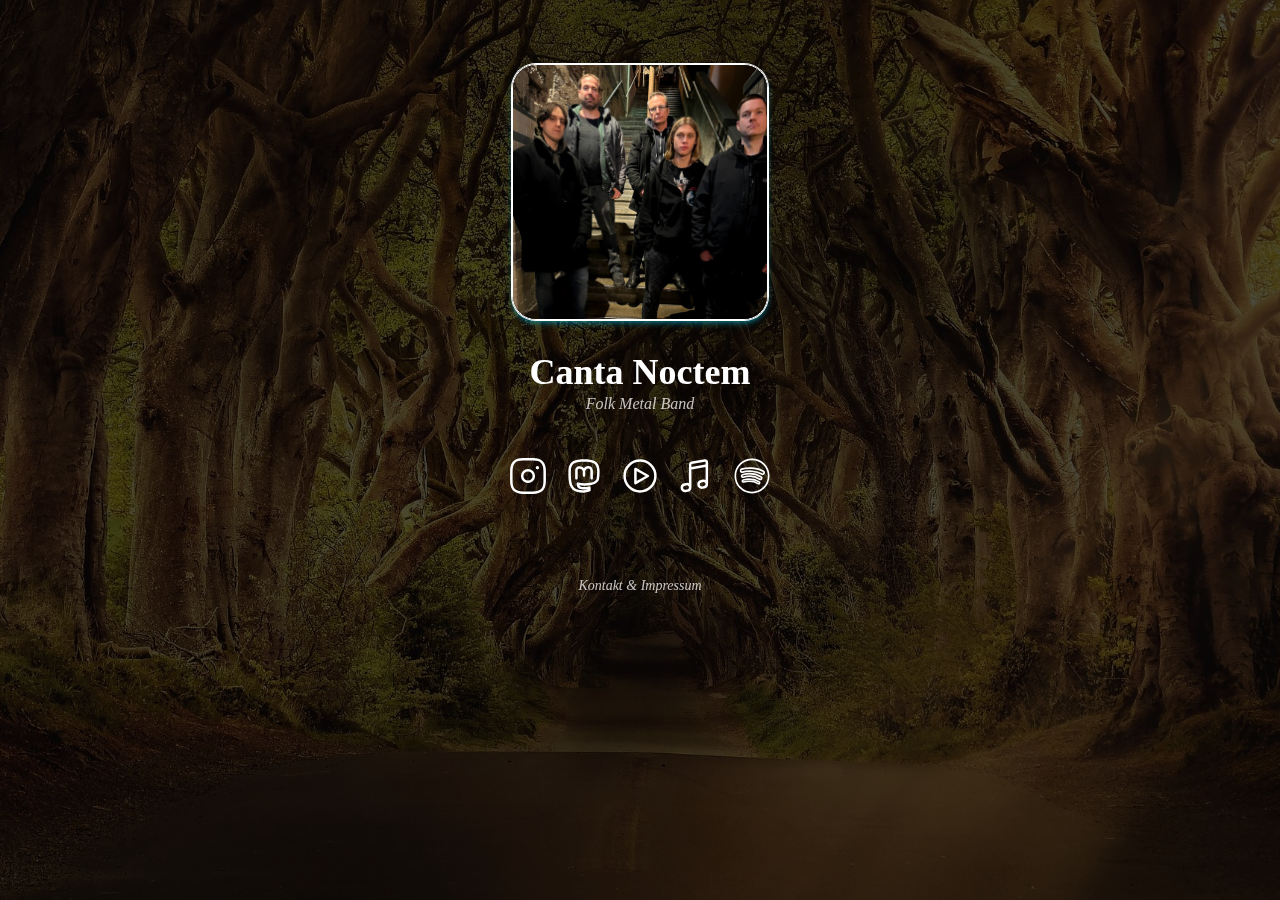
<file: index.html>
<!DOCTYPE html>
<html lang="en">

<head>
    <meta charset="utf-8">
    <title>Canta Noctem Official Website</title>
    <meta name="identifier-url" content="https://canta-noctem.de" />
    <meta name="title" content="Canta Noctem Official Website" />
    <meta name="description" content="Folk Metal Band Canta Noctem from Germany" />
    <meta name="abstract" content="Folk Metal Band" />
    <meta name="keywords" content="Folk Metal, Metal, Mittelalterrock, Canta Noctem, Band" />
    <meta name="author" content="Canta Noctem" />
    <meta name="revisit-after" content="15" />
    <meta name="language" content="DE" />
    <meta name="robots" content="All" />
    <meta name="viewport" content="width=device-width, initial-scale=1">
    <link href="./output.css" rel="stylesheet">
</head>

<body class="bg-black text-white" style="font-family: Sansita Swashed;">
    <img src="icons/wallpaper.jpg" class="fixed h-screen w-screen object-cover opacity-30 -z-10" />
    <div class="container mx-auto px-8 py-8 text-center flex flex-col max-w-2xl">
        <div class="flex flex-col justify-center items-center my-8">
            <img class="h-64 w-64 rounded-3xl ring self-center shadow-md shadow-cyan-500/50 border"
                src="icons/profilepic.jpeg" />
        </div>
        <h1 class="text-4xl font-bold drop-shadow-xl">Canta Noctem</h1>
        <p class="italic opacity-75 mb-8">Folk Metal Band</p>
        <nav class="flex justify-center mb-8">
            <a class="w-10 h-10 m-2 hover:scale-115 transition-transform has-tooltip" href="https://instagram.com/cantanoctem">  <span
                    class='tooltip rounded text-xs shadow-xl shadow-cyan-500/50 p-1 bg-cyan-100 opacity-75 text-black -mt-8'>Instagram</span>
                <img
                    src="icons/instagram-svgrepo-com.svg" /></a>
            <a class="w-10 h-10 m-2 hover:scale-115 transition-transform has-tooltip"
                href="https://metalhead.club/@cantanoctem">  <span
                    class='tooltip rounded text-xs shadow-xl shadow-cyan-500/50 p-1 bg-cyan-100 opacity-75 text-black -mt-8'>Mastodon</span>
                <img src="icons/mastodon-svgrepo-com.svg" /></a>
            <a class="w-10 h-10 m-2 hover:scale-115 transition-transform has-tooltip"
                href="https://music.youtube.com/playlist?list=OLAK5uy_mzppv2yMZ-7iHycxIj7XEKh4wPAgmowUc&si=LjlhNqyi64-jtXDq">
                  <span
                          class='tooltip rounded text-xs shadow-xl shadow-cyan-500/50 p-1 bg-cyan-100 opacity-75 text-black -mt-8'>YT Music</span>

                <img
                    src="icons/youtube-music-svgrepo-com.svg" /></a>
            <a class="w-10 h-10 m-2 hover:scale-115 transition-transform has-tooltip"
               href="http://itunes.apple.com/album/id/1803759497">
                <span
                        class='tooltip rounded text-xs shadow-xl shadow-cyan-500/50 p-1 bg-cyan-100 opacity-75 text-black -mt-8'>Apple Music</span>
                <img
                    src="icons/apple-music-svgrepo-com.svg" /></a>
            <a class="w-10 h-10 m-2 hover:scale-115 transition-transform has-tooltip" href="https://open.spotify.com/intl-de/track/7d65qyW6R2jzGOuWM34evL?si=cc3847722f13427c">
                <span
                    class='tooltip rounded text-xs shadow-xl shadow-cyan-500/50 p-1 bg-cyan-100 opacity-75 text-black -mt-8'>Spotify</span>
                <img src="icons/spotify-outline-svgrepo-com.svg" /></a>


        </nav>
        <a class="text-sm opacity-75 italic mt-10 hover:opacity-100" href="impressum.html">Kontakt & Impressum</a>

    </div>
</body>

</html>
</file>
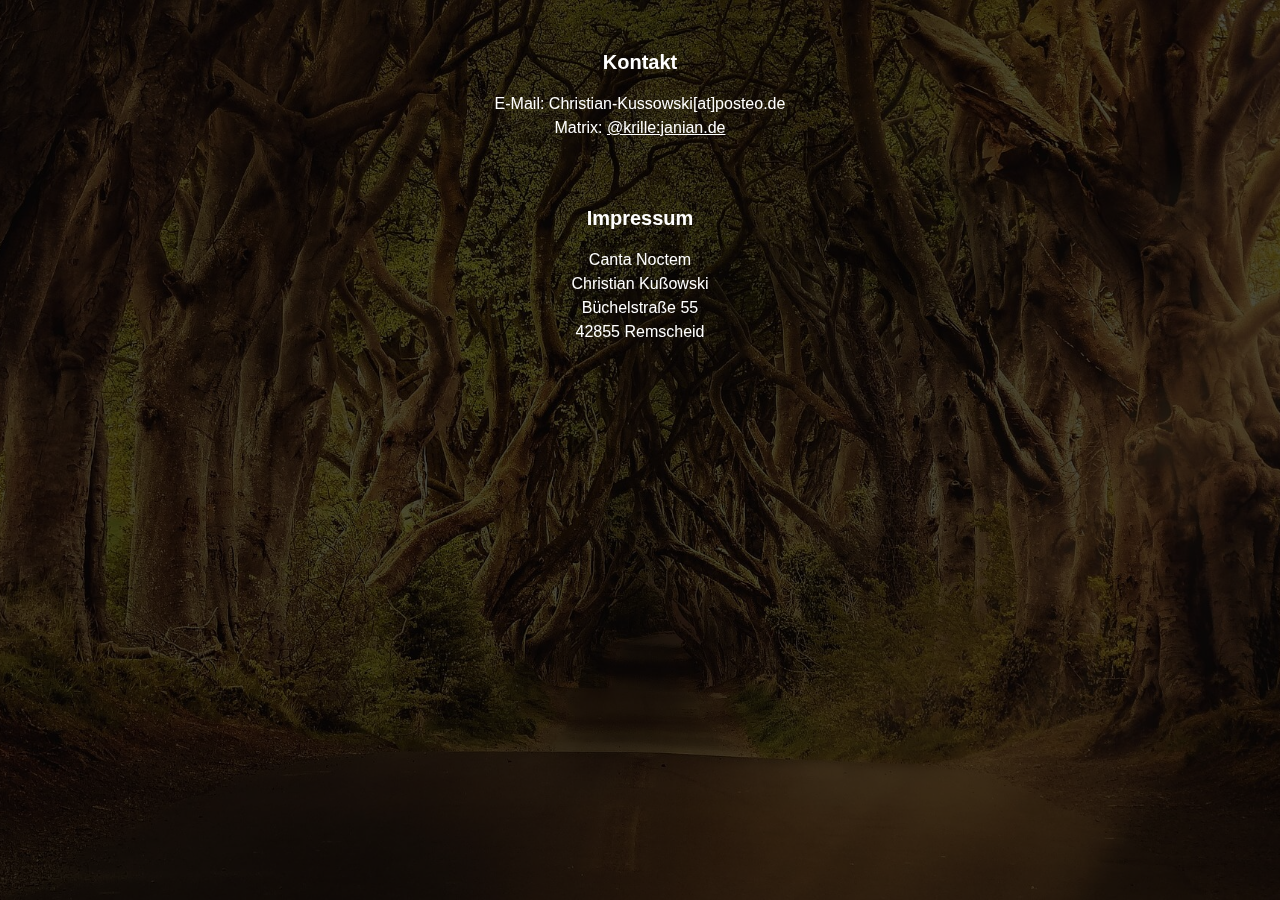
<file: impressum.html>
<!DOCTYPE html>
<html lang="en">
<html>

<head>
    <meta charset="utf-8">
    <title>Krille-chan Official Website</title>
    <meta name="identifier-url" content="https://canta-noctem.de" />
    <meta name="title" content="Canta Noctem Official Website" />
    <meta name="description" content="Folk Metal Band Canta Noctem from Germany" />
    <meta name="abstract" content="Folk Metal Band" />
    <meta name="keywords" content="Folk Metal, Metal, Mittelalterrock, Canta Noctem, Band" />
    <meta name="author" content="Canta Noctem" />
    <meta name="revisit-after" content="15" />
    <meta name="language" content="DE" />
    <meta name="robots" content="All" />
    <meta name="viewport" content="width=device-width, initial-scale=1">
    <link href="./output.css" rel="stylesheet">
</head>

<body class="bg-black text-white" style="font-family: sans-serif;"><img src="icons/wallpaper.jpg"
        class="fixed h-screen w-screen object-cover opacity-30 -z-10" />
    <div class="container mx-auto px-8 py-8 text-center flex flex-col max-w-2xl">
        <h1 class="text-xl font-bold drop-shadow-xl my-4">Kontakt</h1>
        <p>E-Mail: Christian-Kussowski[at]posteo.de</p>
        <p>Matrix: <a href="https://matrix.to/#/@krille:janian.de" class="underline">@krille:janian.de</a>
        </p>
        <h1 class="text-xl font-bold drop-shadow-xl mt-16 mb-4">Impressum</h1>
        <p>Canta Noctem</p>
        <p>Christian Kußowski</p>
        <p>Büchelstraße 55</p>
        <p>42855 Remscheid</p>
    </div>
</body>

</html>
</file>
<file: output.css>
/*! tailwindcss v4.0.12 | MIT License | https://tailwindcss.com */
@layer theme{:root,:host{--font-sans:ui-sans-serif,system-ui,sans-serif,"Apple Color Emoji","Segoe UI Emoji","Segoe UI Symbol","Noto Color Emoji";--font-mono:ui-monospace,SFMono-Regular,Menlo,Monaco,Consolas,"Liberation Mono","Courier New",monospace;--color-cyan-100:oklch(.956 .045 203.388);--color-cyan-500:oklch(.715 .143 215.221);--color-black:#000;--color-white:#fff;--spacing:.25rem;--container-2xl:42rem;--text-xs:.75rem;--text-xs--line-height:calc(1/.75);--text-sm:.875rem;--text-sm--line-height:calc(1.25/.875);--text-xl:1.25rem;--text-xl--line-height:calc(1.75/1.25);--text-4xl:2.25rem;--text-4xl--line-height:calc(2.5/2.25);--font-weight-bold:700;--radius-3xl:1.5rem;--drop-shadow-xl:0 9px 7px #0000001a;--default-transition-duration:.15s;--default-transition-timing-function:cubic-bezier(.4,0,.2,1);--default-font-family:var(--font-sans);--default-font-feature-settings:var(--font-sans--font-feature-settings);--default-font-variation-settings:var(--font-sans--font-variation-settings);--default-mono-font-family:var(--font-mono);--default-mono-font-feature-settings:var(--font-mono--font-feature-settings);--default-mono-font-variation-settings:var(--font-mono--font-variation-settings);--font-family:"Serif",system-ui}}@layer base{*,:after,:before,::backdrop{box-sizing:border-box;border:0 solid;margin:0;padding:0}::file-selector-button{box-sizing:border-box;border:0 solid;margin:0;padding:0}html,:host{-webkit-text-size-adjust:100%;tab-size:4;line-height:1.5;font-family:var(--default-font-family,ui-sans-serif,system-ui,sans-serif,"Apple Color Emoji","Segoe UI Emoji","Segoe UI Symbol","Noto Color Emoji");font-feature-settings:var(--default-font-feature-settings,normal);font-variation-settings:var(--default-font-variation-settings,normal);-webkit-tap-highlight-color:transparent}body{line-height:inherit}hr{height:0;color:inherit;border-top-width:1px}abbr:where([title]){-webkit-text-decoration:underline dotted;text-decoration:underline dotted}h1,h2,h3,h4,h5,h6{font-size:inherit;font-weight:inherit}a{color:inherit;-webkit-text-decoration:inherit;-webkit-text-decoration:inherit;-webkit-text-decoration:inherit;text-decoration:inherit}b,strong{font-weight:bolder}code,kbd,samp,pre{font-family:var(--default-mono-font-family,ui-monospace,SFMono-Regular,Menlo,Monaco,Consolas,"Liberation Mono","Courier New",monospace);font-feature-settings:var(--default-mono-font-feature-settings,normal);font-variation-settings:var(--default-mono-font-variation-settings,normal);font-size:1em}small{font-size:80%}sub,sup{vertical-align:baseline;font-size:75%;line-height:0;position:relative}sub{bottom:-.25em}sup{top:-.5em}table{text-indent:0;border-color:inherit;border-collapse:collapse}:-moz-focusring{outline:auto}progress{vertical-align:baseline}summary{display:list-item}ol,ul,menu{list-style:none}img,svg,video,canvas,audio,iframe,embed,object{vertical-align:middle;display:block}img,video{max-width:100%;height:auto}button,input,select,optgroup,textarea{font:inherit;font-feature-settings:inherit;font-variation-settings:inherit;letter-spacing:inherit;color:inherit;opacity:1;background-color:#0000;border-radius:0}::file-selector-button{font:inherit;font-feature-settings:inherit;font-variation-settings:inherit;letter-spacing:inherit;color:inherit;opacity:1;background-color:#0000;border-radius:0}:where(select:is([multiple],[size])) optgroup{font-weight:bolder}:where(select:is([multiple],[size])) optgroup option{padding-inline-start:20px}::file-selector-button{margin-inline-end:4px}::placeholder{opacity:1;color:color-mix(in oklab,currentColor 50%,transparent)}textarea{resize:vertical}::-webkit-search-decoration{-webkit-appearance:none}::-webkit-date-and-time-value{min-height:1lh;text-align:inherit}::-webkit-datetime-edit{display:inline-flex}::-webkit-datetime-edit-fields-wrapper{padding:0}::-webkit-datetime-edit{padding-block:0}::-webkit-datetime-edit-year-field{padding-block:0}::-webkit-datetime-edit-month-field{padding-block:0}::-webkit-datetime-edit-day-field{padding-block:0}::-webkit-datetime-edit-hour-field{padding-block:0}::-webkit-datetime-edit-minute-field{padding-block:0}::-webkit-datetime-edit-second-field{padding-block:0}::-webkit-datetime-edit-millisecond-field{padding-block:0}::-webkit-datetime-edit-meridiem-field{padding-block:0}:-moz-ui-invalid{box-shadow:none}button,input:where([type=button],[type=reset],[type=submit]){appearance:button}::file-selector-button{appearance:button}::-webkit-inner-spin-button{height:auto}::-webkit-outer-spin-button{height:auto}[hidden]:where(:not([hidden=until-found])){display:none!important}}@layer components;@layer utilities{.fixed{position:fixed}.-z-10{z-index:calc(10*-1)}.container{width:100%}@media (width>=40rem){.container{max-width:40rem}}@media (width>=48rem){.container{max-width:48rem}}@media (width>=64rem){.container{max-width:64rem}}@media (width>=80rem){.container{max-width:80rem}}@media (width>=96rem){.container{max-width:96rem}}.m-2{margin:calc(var(--spacing)*2)}.mx-auto{margin-inline:auto}.my-4{margin-block:calc(var(--spacing)*4)}.my-8{margin-block:calc(var(--spacing)*8)}.-mt-8{margin-top:calc(var(--spacing)*-8)}.mt-10{margin-top:calc(var(--spacing)*10)}.mt-16{margin-top:calc(var(--spacing)*16)}.mb-4{margin-bottom:calc(var(--spacing)*4)}.mb-8{margin-bottom:calc(var(--spacing)*8)}.flex{display:flex}.h-10{height:calc(var(--spacing)*10)}.h-64{height:calc(var(--spacing)*64)}.h-screen{height:100vh}.w-10{width:calc(var(--spacing)*10)}.w-64{width:calc(var(--spacing)*64)}.w-screen{width:100vw}.max-w-2xl{max-width:var(--container-2xl)}.transform{transform:var(--tw-rotate-x)var(--tw-rotate-y)var(--tw-rotate-z)var(--tw-skew-x)var(--tw-skew-y)}.flex-col{flex-direction:column}.items-center{align-items:center}.justify-center{justify-content:center}.self-center{align-self:center}.rounded{border-radius:.25rem}.rounded-3xl{border-radius:var(--radius-3xl)}.border{border-style:var(--tw-border-style);border-width:1px}.bg-black{background-color:var(--color-black)}.bg-cyan-100{background-color:var(--color-cyan-100)}.object-cover{object-fit:cover}.p-1{padding:calc(var(--spacing)*1)}.px-8{padding-inline:calc(var(--spacing)*8)}.py-8{padding-block:calc(var(--spacing)*8)}.text-center{text-align:center}.font-family{font-family:var(--font-family)}.text-4xl{font-size:var(--text-4xl);line-height:var(--tw-leading,var(--text-4xl--line-height))}.text-sm{font-size:var(--text-sm);line-height:var(--tw-leading,var(--text-sm--line-height))}.text-xl{font-size:var(--text-xl);line-height:var(--tw-leading,var(--text-xl--line-height))}.text-xs{font-size:var(--text-xs);line-height:var(--tw-leading,var(--text-xs--line-height))}.font-bold{--tw-font-weight:var(--font-weight-bold);font-weight:var(--font-weight-bold)}.text-black{color:var(--color-black)}.text-white{color:var(--color-white)}.italic{font-style:italic}.underline{text-decoration-line:underline}.opacity-30{opacity:.3}.opacity-50{opacity:.5}.opacity-75{opacity:.75}.shadow-md{--tw-shadow:0 4px 6px -1px var(--tw-shadow-color,#0000001a),0 2px 4px -2px var(--tw-shadow-color,#0000001a);box-shadow:var(--tw-inset-shadow),var(--tw-inset-ring-shadow),var(--tw-ring-offset-shadow),var(--tw-ring-shadow),var(--tw-shadow)}.shadow-xl{--tw-shadow:0 20px 25px -5px var(--tw-shadow-color,#0000001a),0 8px 10px -6px var(--tw-shadow-color,#0000001a);box-shadow:var(--tw-inset-shadow),var(--tw-inset-ring-shadow),var(--tw-ring-offset-shadow),var(--tw-ring-shadow),var(--tw-shadow)}.ring{--tw-ring-shadow:var(--tw-ring-inset,)0 0 0 calc(1px + var(--tw-ring-offset-width))var(--tw-ring-color,currentColor);box-shadow:var(--tw-inset-shadow),var(--tw-inset-ring-shadow),var(--tw-ring-offset-shadow),var(--tw-ring-shadow),var(--tw-shadow)}.shadow-cyan-500\/50{--tw-shadow-color:color-mix(in oklab,var(--color-cyan-500)50%,transparent)}.drop-shadow-xl{--tw-drop-shadow:drop-shadow(var(--drop-shadow-xl));filter:var(--tw-blur,)var(--tw-brightness,)var(--tw-contrast,)var(--tw-grayscale,)var(--tw-hue-rotate,)var(--tw-invert,)var(--tw-saturate,)var(--tw-sepia,)var(--tw-drop-shadow,)}.transition-transform{transition-property:transform,translate,scale,rotate;transition-timing-function:var(--tw-ease,var(--default-transition-timing-function));transition-duration:var(--tw-duration,var(--default-transition-duration))}@media (hover:hover){.hover\:scale-115:hover{--tw-scale-x:115%;--tw-scale-y:115%;--tw-scale-z:115%;scale:var(--tw-scale-x)var(--tw-scale-y)}.hover\:opacity-100:hover{opacity:1}}}.tooltip{visibility:hidden;position:absolute}.has-tooltip:hover .tooltip{visibility:visible;z-index:50}@property --tw-rotate-x{syntax:"*";inherits:false;initial-value:rotateX(0)}@property --tw-rotate-y{syntax:"*";inherits:false;initial-value:rotateY(0)}@property --tw-rotate-z{syntax:"*";inherits:false;initial-value:rotateZ(0)}@property --tw-skew-x{syntax:"*";inherits:false;initial-value:skewX(0)}@property --tw-skew-y{syntax:"*";inherits:false;initial-value:skewY(0)}@property --tw-border-style{syntax:"*";inherits:false;initial-value:solid}@property --tw-font-weight{syntax:"*";inherits:false}@property --tw-shadow{syntax:"*";inherits:false;initial-value:0 0 #0000}@property --tw-shadow-color{syntax:"*";inherits:false}@property --tw-inset-shadow{syntax:"*";inherits:false;initial-value:0 0 #0000}@property --tw-inset-shadow-color{syntax:"*";inherits:false}@property --tw-ring-color{syntax:"*";inherits:false}@property --tw-ring-shadow{syntax:"*";inherits:false;initial-value:0 0 #0000}@property --tw-inset-ring-color{syntax:"*";inherits:false}@property --tw-inset-ring-shadow{syntax:"*";inherits:false;initial-value:0 0 #0000}@property --tw-ring-inset{syntax:"*";inherits:false}@property --tw-ring-offset-width{syntax:"<length>";inherits:false;initial-value:0}@property --tw-ring-offset-color{syntax:"*";inherits:false;initial-value:#fff}@property --tw-ring-offset-shadow{syntax:"*";inherits:false;initial-value:0 0 #0000}@property --tw-blur{syntax:"*";inherits:false}@property --tw-brightness{syntax:"*";inherits:false}@property --tw-contrast{syntax:"*";inherits:false}@property --tw-grayscale{syntax:"*";inherits:false}@property --tw-hue-rotate{syntax:"*";inherits:false}@property --tw-invert{syntax:"*";inherits:false}@property --tw-opacity{syntax:"*";inherits:false}@property --tw-saturate{syntax:"*";inherits:false}@property --tw-sepia{syntax:"*";inherits:false}@property --tw-drop-shadow{syntax:"*";inherits:false}@property --tw-scale-x{syntax:"*";inherits:false;initial-value:1}@property --tw-scale-y{syntax:"*";inherits:false;initial-value:1}@property --tw-scale-z{syntax:"*";inherits:false;initial-value:1}
</file>
